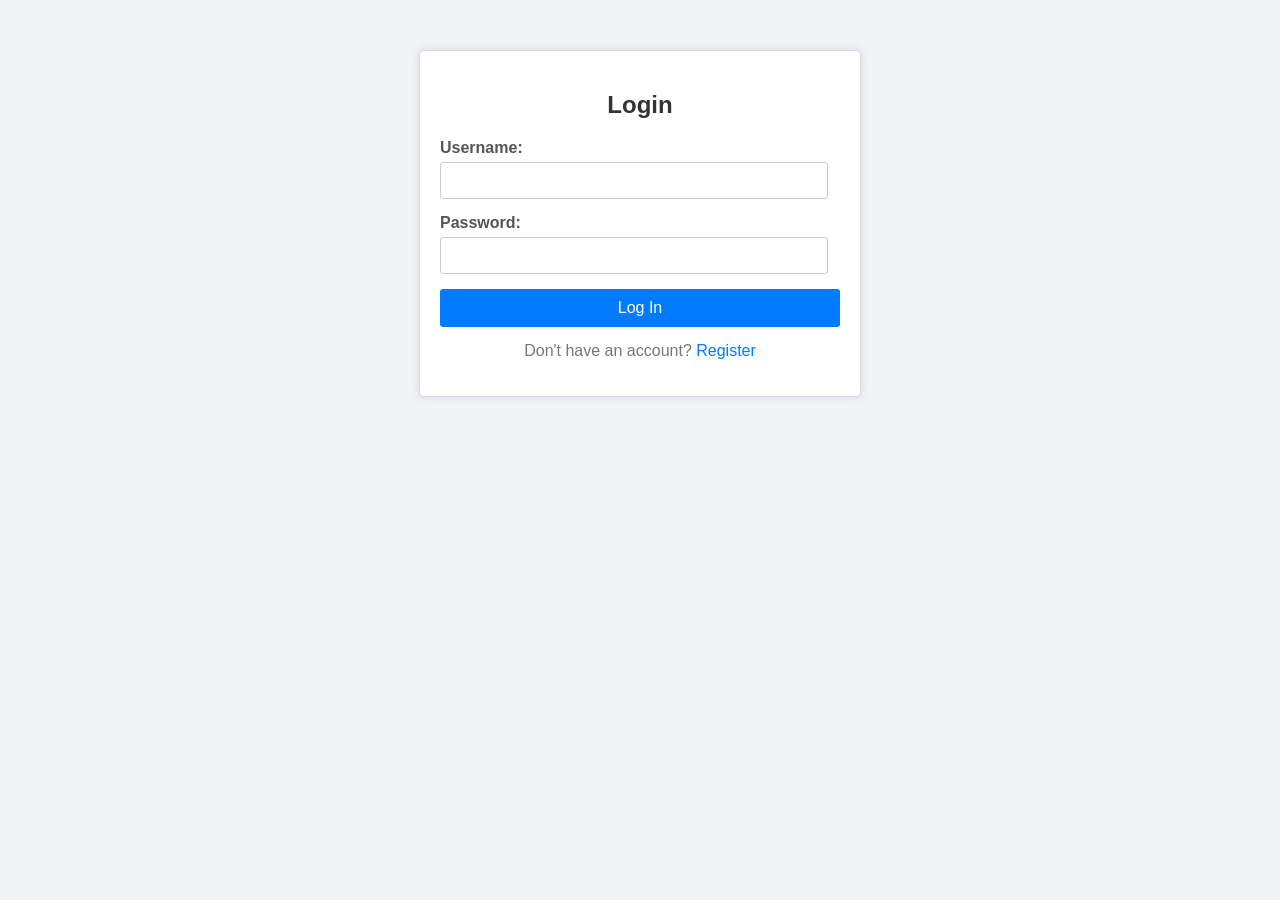
<file: index.html>
<!DOCTYPE html>
<html lang="en">
<head>
    <meta charset="UTF-8">
    <meta name="viewport" content="width=device-width, initial-scale=1.0">
    <title>Simplified Instagram Feed</title>
    <link rel="stylesheet" href="style.css">
</head>
<body>
    <div class="container">
        <header>
            <h1>My Simple Feed</h1>
            <button id="logout-button">Logout</button>
        </header>

        <section id="post-creation">
            <textarea id="post-caption" placeholder="Write a caption..."></textarea>
            <input type="file" id="post-image" accept="image/*, video/*">
            <button id="post-button">Post</button>
        </section>

        <section id="news-feed">
            </section>
    </div>

    <script src="script.js"></script>
</body>
</html>
</file>
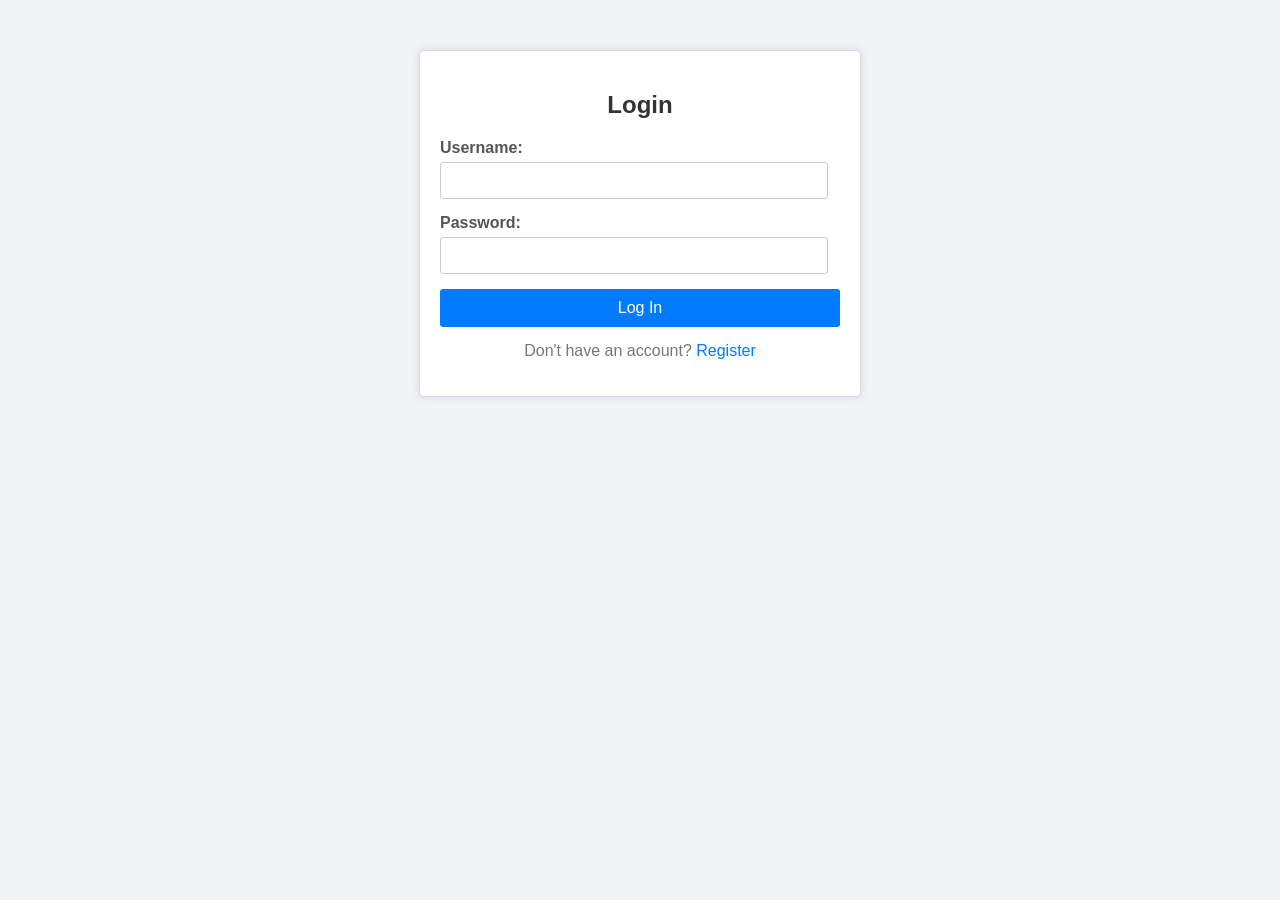
<file: login.html>
<!DOCTYPE html>
<html lang="en">
<head>
    <meta charset="UTF-8">
    <meta name="viewport" content="width=device-width, initial-scale=1.0">
    <title>Login</title>
    <link rel="stylesheet" href="style.css">
    <link rel="stylesheet" href="auth.css">
</head>
<body>
    <div class="auth-container">
        <h2>Login</h2>
        <form id="login-form">
            <div class="form-group">
                <label for="login-username">Username:</label>
                <input type="text" id="login-username" name="username" required>
            </div>
            <div class="form-group">
                <label for="login-password">Password:</label>
                <input type="password" id="login-password" name="password" required>
            </div>
            <button type="submit" class="auth-button">Log In</button>
        </form>
        <p>Don't have an account? <a href="register.html">Register</a></p>
    </div>

    <script src="auth.js"></script>
</body>
</html>
</file>
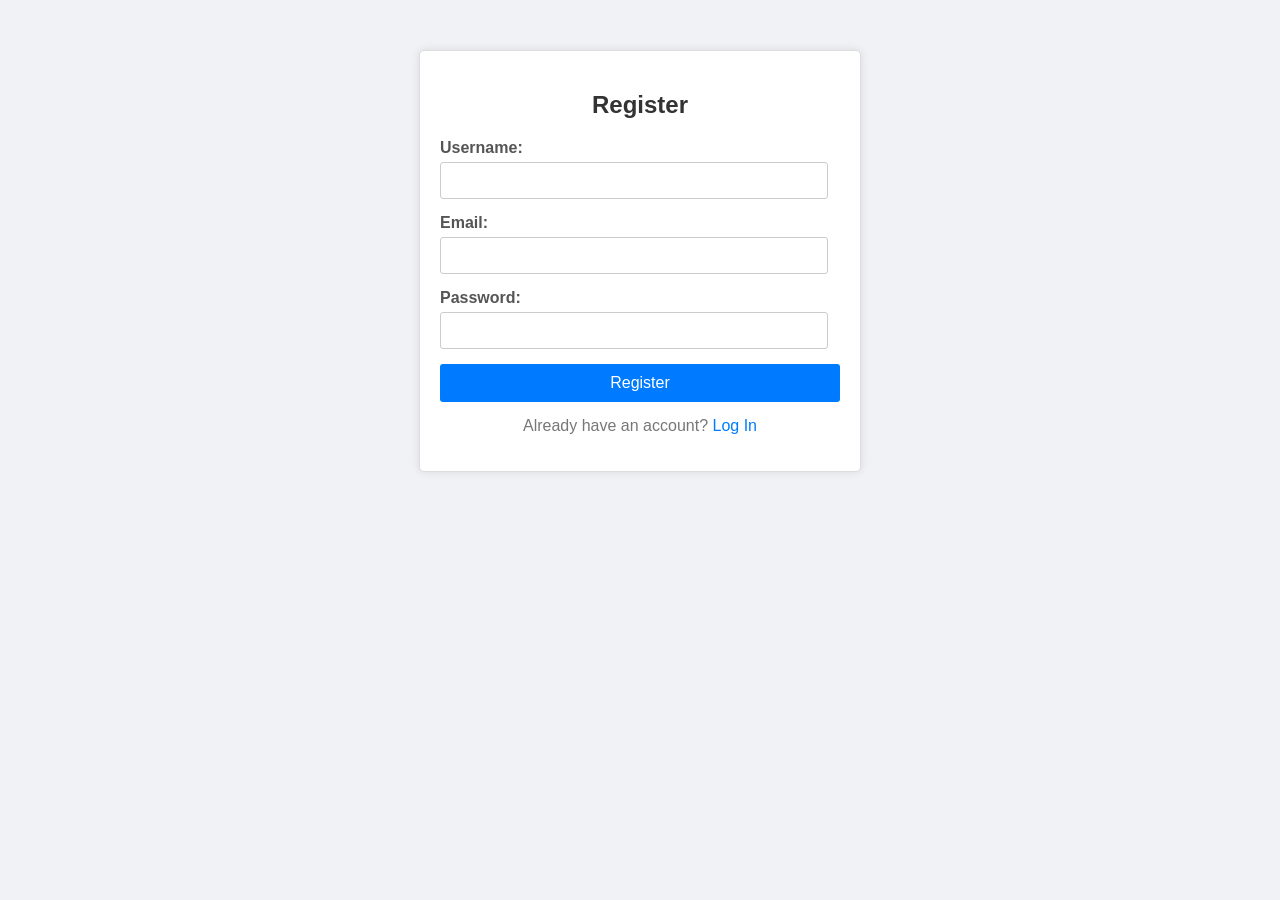
<file: register.html>
<!DOCTYPE html>
<html lang="en">
<head>
    <meta charset="UTF-8">
    <meta name="viewport" content="width=device-width, initial-scale=1.0">
    <title>Register</title>
    <link rel="stylesheet" href="style.css">
    <link rel="stylesheet" href="auth.css">
</head>
<body>
    <div class="auth-container">
        <h2>Register</h2>
        <form id="register-form">
            <div class="form-group">
                <label for="register-username">Username:</label>
                <input type="text" id="register-username" name="username" required>
            </div>
            <div class="form-group">
                <label for="register-email">Email:</label>
                <input type="email" id="register-email" name="email" required>
            </div>
            <div class="form-group">
                <label for="register-password">Password:</label>
                <input type="password" id="register-password" name="password" required>
            </div>
            <button type="submit" class="auth-button">Register</button>
        </form>
        <p>Already have an account? <a href="login.html">Log In</a></p>
    </div>

    <script src="auth.js"></script>
</body>
</html>
</file>
<file: style.css>
body {
    font-family: sans-serif;
    margin: 20px;
    background-color: #f0f2f5;
}

.container {
    max-width: 600px;
    margin: 0 auto;
    background-color: #fff;
    border: 1px solid #ddd;
    border-radius: 5px;
    padding: 20px;
}

header {
    text-align: center;
    margin-bottom: 20px;
}

#post-creation {
    display: flex;
    flex-direction: column;
    margin-bottom: 20px;
    padding: 15px;
    border: 1px solid #eee;
    border-radius: 5px;
}

#post-caption {
    padding: 10px;
    margin-bottom: 10px;
    border: 1px solid #ccc;
    border-radius: 3px;
    resize: vertical;
}

#post-image {
    margin-bottom: 10px;
}

#post-button {
    padding: 10px 15px;
    background-color: #007bff;
    color: white;
    border: none;
    border-radius: 3px;
    cursor: pointer;
}

.post {
    border: 1px solid #ddd;
    border-radius: 5px;
    margin-bottom: 15px;
    padding: 15px;
    background-color: #fff;
}

.post-header {
    display: flex;
    align-items: center;
    margin-bottom: 10px;
}

.post-header .username {
    font-weight: bold;
    margin-right: 10px;
}

.post-content img, .post-content video {
    width: 100%;
    max-height: 400px;
    object-fit: contain;
    margin-bottom: 10px;
    border-radius: 3px;
}

.post-actions {
    display: flex;
    align-items: center;
    margin-bottom: 10px;
}

.like-button, .comment-button {
    background: none;
    border: none;
    cursor: pointer;
    margin-right: 15px;
    display: flex;
    align-items: center;
}

.like-button i, .comment-button i {
    margin-right: 5px;
}

.comments-section {
    margin-top: 10px;
}

.comment {
    padding: 5px 0;
    border-bottom: 1px solid #eee;
}

.comment:last-child {
    border-bottom: none;
}

.comment .comment-user {
    font-weight: bold;
    margin-right: 5px;
}

.add-comment {
    display: flex;
    margin-top: 10px;
}

.add-comment input[type="text"] {
    flex-grow: 1;
    padding: 8px;
    border: 1px solid #ccc;
    border-radius: 3px;
    margin-right: 5px;
}

.add-comment button {
    padding: 8px 12px;
    background-color: #007bff;
    color: white;
    border: none;
    border-radius: 3px;
    cursor: pointer;
}
</file>
<file: auth.css>
.auth-container {
    max-width: 400px;
    margin: 50px auto;
    background-color: #fff;
    border: 1px solid #ddd;
    border-radius: 5px;
    padding: 20px;
    box-shadow: 0 0 10px rgba(0, 0, 0, 0.1);
    text-align: center;
}

.auth-container h2 {
    margin-bottom: 20px;
    color: #333;
}

.form-group {
    margin-bottom: 15px;
    text-align: left;
}

.form-group label {
    display: block;
    margin-bottom: 5px;
    font-weight: bold;
    color: #555;
}

.form-group input[type="text"],
.form-group input[type="email"],
.form-group input[type="password"] {
    width: calc(100% - 12px);
    padding: 10px;
    border: 1px solid #ccc;
    border-radius: 3px;
    box-sizing: border-box;
}

.auth-button {
    padding: 10px 15px;
    background-color: #007bff;
    color: white;
    border: none;
    border-radius: 3px;
    cursor: pointer;
    width: 100%;
    font-size: 16px;
}

.auth-button:hover {
    background-color: #0056b3;
}

.auth-container p {
    margin-top: 15px;
    color: #777;
}

.auth-container a {
    color: #007bff;
    text-decoration: none;
}

.auth-container a:hover {
    text-decoration: underline;
}
</file>
